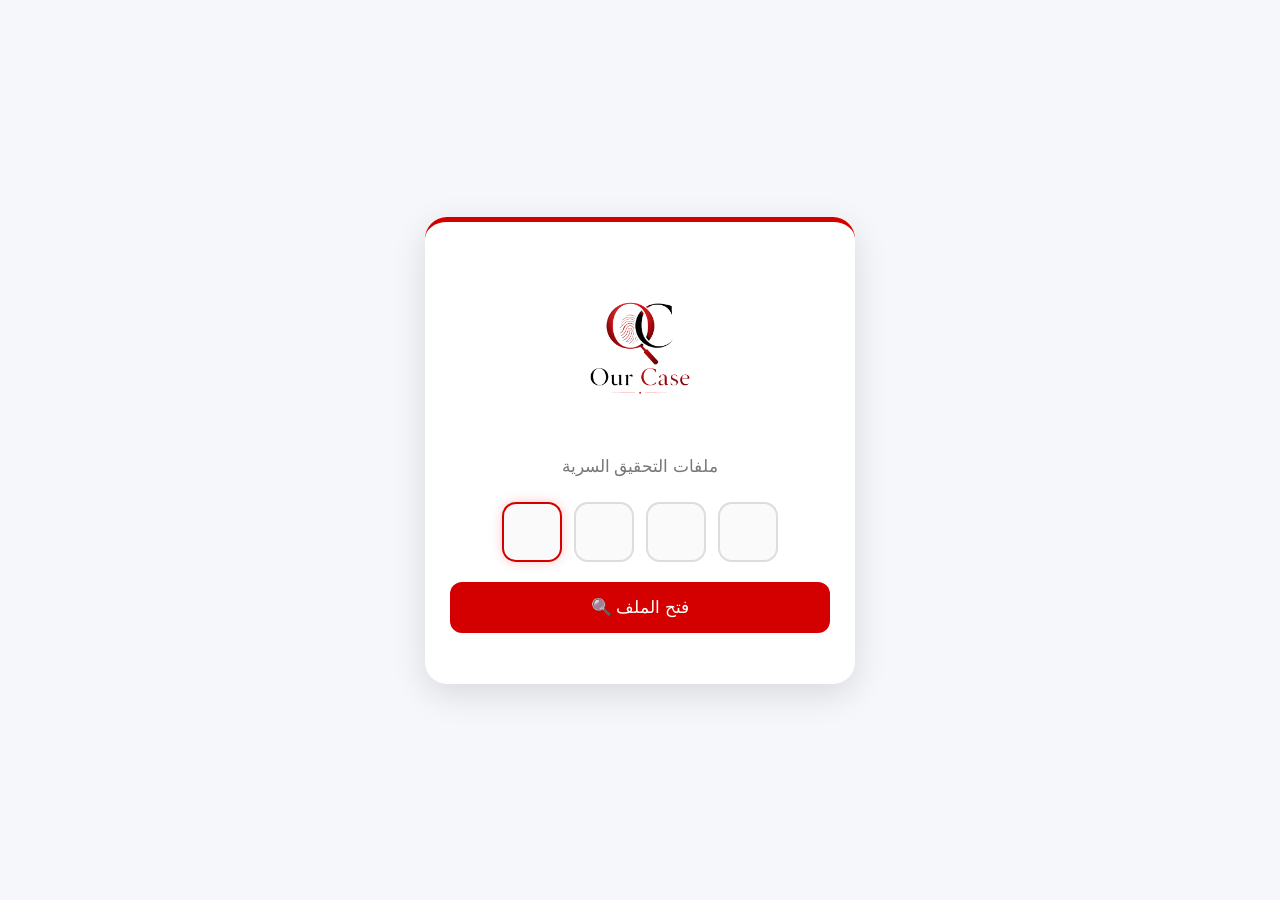
<file: index.html>
<!DOCTYPE html>

<html lang="ar" dir="rtl">

<head>

<meta charset="UTF-8">

<meta name="viewport" content="width=device-width, initial-scale=1.0">

<title>OurCase</title>


<style>


*{
box-sizing:border-box;
font-family:Tahoma,Arial,sans-serif;
}



body{

margin:0;

min-height:100vh;

display:flex;

justify-content:center;

align-items:center;

background:#f5f7fb;

padding:20px;

}



.container{


width:100%;

max-width:430px;


background:white;


padding:35px 25px;


border-radius:22px;


border-top:5px solid #d40000;


box-shadow:

0 10px 35px rgba(0,0,0,.12);


text-align:center;


}




.logo-img{


width:180px;


max-width:85%;


margin-bottom:15px;


}





.subtitle{


color:#777;


font-size:17px;


margin-bottom:25px;


}







.pin-boxes{


display:flex;


justify-content:center;


gap:12px;


direction:ltr;


}







.pin-box{


width:60px;


height:60px;


border-radius:14px;


border:2px solid #ddd;


font-size:30px;


text-align:center;


outline:none;


background:#fafafa;


}





.pin-box:focus{


border-color:#d40000;


box-shadow:0 0 12px #ffcaca;


}






button{


width:100%;


margin-top:20px;


padding:15px;


background:#d40000;


color:white;


border:none;


border-radius:12px;


font-size:17px;


cursor:pointer;


}




button:hover{


background:#a80000;


}





#error{


color:#d40000;


margin-top:15px;


}






.case-image{


width:100%;


margin-top:15px;


border-radius:15px;


border:1px solid #eee;


box-shadow:

0 5px 20px rgba(0,0,0,.1);


}






@media(max-width:500px){


.pin-box{


width:55px;


height:55px;


}



.container{


padding:25px 18px;


}



}




</style>


</head>




<body>





<div class="container">






<img src="logo white1 (2).png" class="logo-img">






<div class="subtitle">

ملفات التحقيق السرية

</div>







<div id="login">





<div class="pin-boxes">



<input class="pin-box" maxlength="1" inputmode="numeric">

<input class="pin-box" maxlength="1" inputmode="numeric">

<input class="pin-box" maxlength="1" inputmode="numeric">

<input class="pin-box" maxlength="1" inputmode="numeric">



</div>






<button onclick="check()">

فتح الملف 🔍

</button>





<p id="error"></p>






</div>









<div id="content" style="display:none">






<img src="whatsapp_chat.png" class="case-image">



<img src="case 002.png" class="case-image">






</div>








</div>









<script>




let boxes = document.querySelectorAll(".pin-box");






boxes.forEach((box,index)=>{





box.addEventListener("input",()=>{





if(box.value && index < boxes.length-1){


boxes[index+1].focus();


}





if(index===3){


check();


}





});









box.addEventListener("keydown",(e)=>{





if(e.key==="Backspace" && !box.value && index>0){


boxes[index-1].focus();


}





});






});









function check(){





let pin="";






boxes.forEach(box=>{


pin += box.value;


});







if(pin==="8519"){





document.getElementById("login").style.display="none";



document.querySelector(".subtitle").style.display="none";



document.getElementById("content").style.display="block";






}

else if(pin.length===4){





document.getElementById("error").innerHTML=

"PIN خاطئ ❌";





boxes.forEach(box=>box.value="");



boxes[0].focus();





}






}







boxes[0].focus();






</script>







</body>


</html>
</file>
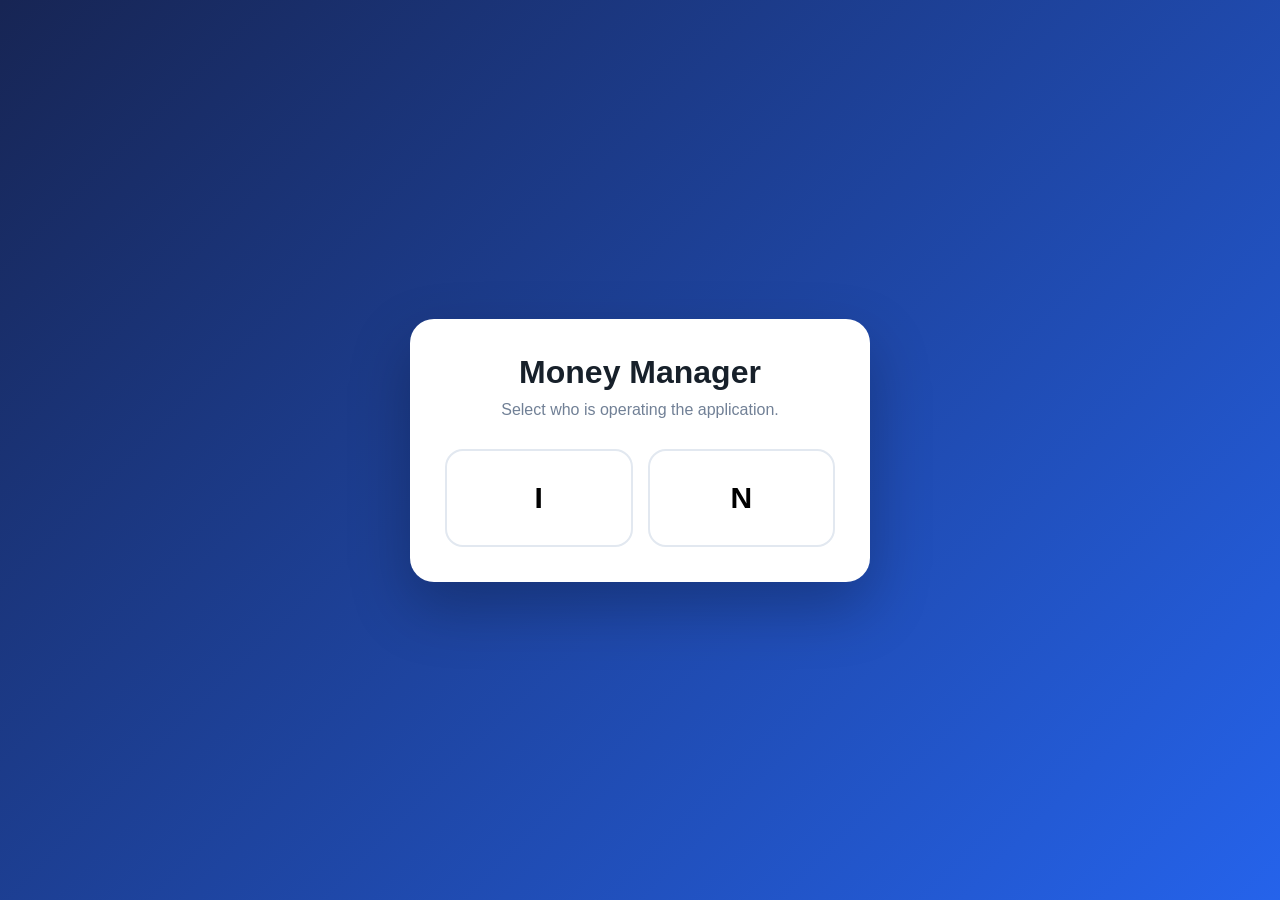
<file: test.html>
<!DOCTYPE html>
<html lang="en">
<head>
<meta charset="UTF-8">
<meta name="viewport" content="width=device-width, initial-scale=1.0">

<title>Money & Stock Manager</title>

<style>
*{
    box-sizing:border-box;
    margin:0;
    padding:0;
}

:root{
    --bg:#f4f6f8;
    --card:#ffffff;
    --text:#17202a;
    --muted:#718096;
    --primary:#2563eb;
    --primary-dark:#1d4ed8;
    --success:#16a34a;
    --danger:#dc2626;
    --warning:#d97706;
    --border:#e2e8f0;
    --shadow:0 8px 25px rgba(15,23,42,.08);
    --radius:16px;
}

body{
    font-family:Arial,Helvetica,sans-serif;
    background:var(--bg);
    color:var(--text);
    min-height:100vh;
}

button,
input,
select,
textarea{
    font:inherit;
}

button{
    cursor:pointer;
}

.hidden{
    display:none!important;
}

/* LOGIN */

#loginScreen{
    min-height:100vh;
    display:flex;
    align-items:center;
    justify-content:center;
    padding:20px;
    background:linear-gradient(135deg,#172554,#2563eb);
}

.login-box{
    width:100%;
    max-width:460px;
    background:white;
    padding:35px;
    border-radius:24px;
    box-shadow:0 25px 60px rgba(0,0,0,.25);
    text-align:center;
}

.login-box h1{
    margin-bottom:10px;
}

.login-box p{
    color:var(--muted);
    margin-bottom:30px;
}

.user-buttons{
    display:grid;
    grid-template-columns:1fr 1fr;
    gap:15px;
}

.user-btn{
    border:2px solid var(--border);
    background:white;
    border-radius:18px;
    padding:30px 10px;
    font-size:30px;
    font-weight:bold;
    transition:.2s;
}

.user-btn:hover{
    border-color:var(--primary);
    background:#eff6ff;
    transform:translateY(-2px);
}

/* APP */

#app{
    min-height:100vh;
}

.topbar{
    background:white;
    border-bottom:1px solid var(--border);
    padding:15px 20px;
    display:flex;
    justify-content:space-between;
    align-items:center;
    gap:15px;
    position:sticky;
    top:0;
    z-index:50;
}

.brand{
    font-size:20px;
    font-weight:bold;
}

.operator{
    background:#eff6ff;
    color:var(--primary);
    padding:8px 12px;
    border-radius:10px;
    font-weight:bold;
}

.logout-btn{
    border:0;
    background:#fee2e2;
    color:#991b1b;
    padding:9px 13px;
    border-radius:9px;
}

.layout{
    display:flex;
    min-height:calc(100vh - 70px);
}

.sidebar{
    width:230px;
    background:#111827;
    padding:20px 12px;
    flex-shrink:0;
}

.nav-btn{
    width:100%;
    border:0;
    background:transparent;
    color:#cbd5e1;
    text-align:left;
    padding:14px;
    border-radius:10px;
    margin-bottom:6px;
    font-weight:bold;
}

.nav-btn:hover,
.nav-btn.active{
    background:#1d4ed8;
    color:white;
}

.main{
    flex:1;
    padding:25px;
    max-width:1500px;
    margin:auto;
    width:100%;
}

.page{
    display:none;
}

.page.active{
    display:block;
}

.page-header{
    display:flex;
    justify-content:space-between;
    align-items:center;
    gap:15px;
    margin-bottom:22px;
}

.page-header h2{
    font-size:28px;
}

/* CARDS */

.grid{
    display:grid;
    gap:18px;
}

.grid-2{
    grid-template-columns:repeat(2,minmax(0,1fr));
}

.grid-3{
    grid-template-columns:repeat(3,minmax(0,1fr));
}

.grid-4{
    grid-template-columns:repeat(4,minmax(0,1fr));
}

.card{
    background:var(--card);
    border:1px solid var(--border);
    border-radius:var(--radius);
    padding:20px;
    box-shadow:var(--shadow);
}

.card h3{
    margin-bottom:15px;
}

.stat-card{
    padding:22px;
}

.stat-title{
    color:var(--muted);
    font-size:14px;
    margin-bottom:8px;
}

.stat-value{
    font-size:28px;
    font-weight:bold;
}

.money-positive{
    color:var(--success);
}

.money-negative{
    color:var(--danger);
}

.money-warning{
    color:var(--warning);
}

/* FORMS */

.form-group{
    margin-bottom:15px;
}

.form-group label{
    display:block;
    font-size:14px;
    font-weight:bold;
    margin-bottom:7px;
}

input,
select,
textarea{
    width:100%;
    padding:11px 12px;
    border:1px solid var(--border);
    border-radius:9px;
    background:white;
    color:var(--text);
    outline:none;
}

input:focus,
select:focus,
textarea:focus{
    border-color:var(--primary);
    box-shadow:0 0 0 3px rgba(37,99,235,.1);
}

.btn{
    border:0;
    padding:11px 16px;
    border-radius:9px;
    font-weight:bold;
    background:#e5e7eb;
    color:#111827;
}

.btn-primary{
    background:var(--primary);
    color:white;
}

.btn-primary:hover{
    background:var(--primary-dark);
}

.btn-success{
    background:#dcfce7;
    color:#166534;
}

.btn-danger{
    background:#fee2e2;
    color:#991b1b;
}

.btn-warning{
    background:#fef3c7;
    color:#92400e;
}

.btn-small{
    padding:7px 10px;
    font-size:12px;
}

.button-row{
    display:flex;
    gap:10px;
    flex-wrap:wrap;
}

/* TABLE */

.table-wrap{
    width:100%;
    overflow-x:auto;
}

table{
    width:100%;
    border-collapse:collapse;
}

th,
td{
    padding:12px;
    text-align:left;
    border-bottom:1px solid var(--border);
    white-space:nowrap;
}

th{
    color:var(--muted);
    font-size:13px;
    background:#f8fafc;
}

.empty{
    text-align:center;
    padding:35px;
    color:var(--muted);
}

/* BADGES */

.badge{
    display:inline-block;
    padding:5px 9px;
    border-radius:999px;
    font-size:12px;
    font-weight:bold;
}

.badge-pending{
    background:#fef3c7;
    color:#92400e;
}

.badge-delivered{
    background:#dcfce7;
    color:#166534;
}

.badge-cancelled{
    background:#fee2e2;
    color:#991b1b;
}

.badge-returned{
    background:#dbeafe;
    color:#1e40af;
}

.badge-lost{
    background:#f3e8ff;
    color:#6b21a8;
}

/* CHECKOUT */

.checkout-total{
    background:#eff6ff;
    border-radius:12px;
    padding:18px;
    margin-top:15px;
}

.checkout-total-row{
    display:flex;
    justify-content:space-between;
    padding:6px 0;
}

.checkout-total-row.final{
    font-size:20px;
    font-weight:bold;
    border-top:1px solid #bfdbfe;
    margin-top:8px;
    padding-top:12px;
}

/* PRODUCT ROW */

.product-row{
    display:grid;
    grid-template-columns:2fr 1fr 1fr auto;
    gap:10px;
    align-items:end;
    padding:15px;
    border:1px solid var(--border);
    border-radius:12px;
    margin-bottom:10px;
}

.product-row-remove{
    align-self:center;
}

/* STORE TABS */

.store-tabs{
    display:flex;
    gap:8px;
    overflow-x:auto;
    margin-bottom:18px;
}

.store-tab{
    border:1px solid var(--border);
    background:white;
    padding:10px 15px;
    border-radius:9px;
    white-space:nowrap;
}

.store-tab.active{
    background:var(--primary);
    color:white;
    border-color:var(--primary);
}

/* MODAL */

.modal{
    position:fixed;
    inset:0;
    background:rgba(15,23,42,.6);
    display:none;
    align-items:center;
    justify-content:center;
    padding:20px;
    z-index:100;
}

.modal.show{
    display:flex;
}

.modal-content{
    background:white;
    width:100%;
    max-width:600px;
    max-height:90vh;
    overflow:auto;
    border-radius:18px;
    padding:22px;
}

.modal-header{
    display:flex;
    justify-content:space-between;
    align-items:center;
    margin-bottom:18px;
}

.close-btn{
    border:0;
    background:#f1f5f9;
    width:35px;
    height:35px;
    border-radius:50%;
}

/* SCANNER */

.scanner-container{
    background:#000;
    border-radius:15px;
    overflow:hidden;
    position:relative;
    min-height:280px;
}

#scannerVideo{
    width:100%;
    display:block;
    max-height:420px;
    object-fit:cover;
}

.scanner-overlay{
    position:absolute;
    inset:20%;
    border:3px solid #22c55e;
    border-radius:12px;
    pointer-events:none;
}

.scanner-controls{
    display:flex;
    gap:8px;
    margin-top:12px;
    flex-wrap:wrap;
}

.scanner-status{
    padding:10px;
    background:#f8fafc;
    border-radius:9px;
    margin-top:10px;
    font-size:13px;
}

/* DEBT */

.person-card{
    display:flex;
    justify-content:space-between;
    align-items:center;
    gap:10px;
    border:1px solid var(--border);
    border-radius:12px;
    padding:15px;
    margin-bottom:10px;
}

.person-name{
    font-weight:bold;
}

.person-sub{
    color:var(--muted);
    font-size:13px;
    margin-top:4px;
}

/* TOAST */

#toastContainer{
    position:fixed;
    right:20px;
    bottom:20px;
    z-index:200;
    display:flex;
    flex-direction:column;
    gap:10px;
}

.toast{
    background:#111827;
    color:white;
    padding:13px 16px;
    border-radius:10px;
    box-shadow:var(--shadow);
    animation:toastIn .2s ease;
}

.toast.success{
    background:#166534;
}

.toast.error{
    background:#991b1b;
}

@keyframes toastIn{
    from{
        transform:translateY(20px);
        opacity:0;
    }
    to{
        transform:translateY(0);
        opacity:1;
    }
}

/* MOBILE */

@media(max-width:900px){
    .sidebar{
        width:75px;
        padding:12px 8px;
    }

    .nav-btn{
        text-align:center;
        font-size:0;
    }

    .nav-btn::first-letter{
        font-size:20px;
    }

    .grid-4{
        grid-template-columns:repeat(2,minmax(0,1fr));
    }

    .grid-3{
        grid-template-columns:1fr 1fr;
    }
}

@media(max-width:650px){
    .topbar{
        padding:12px;
    }

    .brand{
        font-size:16px;
    }

    .main{
        padding:15px;
    }

    .page-header{
        align-items:flex-start;
        flex-direction:column;
    }

    .grid-2,
    .grid-3,
    .grid-4{
        grid-template-columns:1fr;
    }

    .product-row{
        grid-template-columns:1fr;
    }

    .sidebar{
        position:fixed;
        bottom:0;
        left:0;
        right:0;
        width:100%;
        height:65px;
        display:flex;
        z-index:60;
        padding:7px;
        background:#111827;
    }

    .nav-btn{
        flex:1;
        margin:0 2px;
        padding:8px 3px;
        font-size:11px;
        text-align:center;
    }

    .nav-btn::first-letter{
        font-size:14px;
    }

    .layout{
        padding-bottom:65px;
    }
}
</style>
</head>

<body>

<!-- LOGIN -->

<div id="loginScreen">
    <div class="login-box">
        <h1>Money Manager</h1>
        <p>Select who is operating the application.</p>

        <div class="user-buttons">
            <button class="user-btn" onclick="login('I')">
                I
            </button>

            <button class="user-btn" onclick="login('N')">
                N
            </button>
        </div>
    </div>
</div>


<!-- APP -->

<div id="app" class="hidden">

    <header class="topbar">
        <div class="brand">
            💰 Money Manager
        </div>

        <div class="button-row">
            <div class="operator">
                Operator: <span id="operatorDisplay">-</span>
            </div>

            <button class="logout-btn" onclick="logout()">
                Logout
            </button>
        </div>
    </header>

    <div class="layout">

        <aside class="sidebar">

            <button class="nav-btn active" onclick="showPage('checkout',this)">
                🛒 Checkout
            </button>

            <button class="nav-btn" onclick="showPage('stock',this)">
                📦 Stock
            </button>

            <button class="nav-btn" onclick="showPage('money',this)">
                💰 Money
            </button>

        </aside>


        <main class="main">

            <!-- CHECKOUT -->

            <section id="checkoutPage" class="page active">

                <div class="page-header">
                    <div>
                        <h2>Checkout</h2>
                        <p style="color:var(--muted);margin-top:5px;">
                            Create a delivery order from your stock.
                        </p>
                    </div>

                    <button class="btn btn-primary" onclick="openScanner('newOrder')">
                        📷 Scan Tracking QR
                    </button>
                </div>


                <div class="grid grid-2">

                    <div class="card">

                        <h3>Order Information</h3>

                        <div class="form-group">
                            <label>Store</label>
                            <select id="checkoutStore"
                                    onchange="refreshCheckoutProducts()">
                            </select>
                        </div>

                        <div class="form-group">
                            <label>Customer name</label>
                            <input id="customerName"
                                   placeholder="Customer name">
                        </div>

                        <div class="form-group">
                            <label>Wilaya</label>

                            <select id="checkoutWilaya"
                                    onchange="calculateCheckout()">
                            </select>
                        </div>

                        <div class="form-group">
                            <label>Delivery method</label>

                            <select id="deliveryType"
                                    onchange="calculateCheckout()">

                                <option value="home">
                                    🏠 Home
                                </option>

                                <option value="desk">
                                    🏢 Desk / Office
                                </option>

                            </select>
                        </div>

                        <div class="form-group">
                            <label>Tracking number</label>

                            <input id="trackingNumber"
                                   placeholder="Scan or type tracking number">
                        </div>

                    </div>


                    <div class="card">

                        <h3>Products</h3>

                        <div id="checkoutProducts"></div>

                        <button class="btn"
                                onclick="addCheckoutProduct()">
                            + Add Product
                        </button>


                        <div class="checkout-total">

                            <div class="checkout-total-row">
                                <span>Products</span>
                                <strong id="checkoutProductsTotal">
                                    0 DA
                                </strong>
                            </div>

                            <div class="checkout-total-row">
                                <span>Delivery</span>
                                <strong id="checkoutDelivery">
                                    0 DA
                                </strong>
                            </div>

                            <div class="checkout-total-row">
                                <span>Cost of goods</span>
                                <strong id="checkoutCost">
                                    0 DA
                                </strong>
                            </div>

                            <div class="checkout-total-row final">
                                <span>Expected profit</span>
                                <strong id="checkoutProfit">
                                    0 DA
                                </strong>
                            </div>

                        </div>

                        <br>

                        <button class="btn btn-primary"
                                style="width:100%;"
                                onclick="createOrder()">
                            ✓ Create Checkout
                        </button>

                    </div>

                </div>


                <br>

                <div class="card">

                    <h3>Orders</h3>

                    <div class="table-wrap">

                        <table>

                            <thead>
                                <tr>
                                    <th>Date</th>
                                    <th>Customer</th>
                                    <th>Store</th>
                                    <th>Tracking</th>
                                    <th>Total</th>
                                    <th>Profit</th>
                                    <th>Status</th>
                                    <th>Operator</th>
                                    <th>Actions</th>
                                </tr>
                            </thead>

                            <tbody id="ordersTable"></tbody>

                        </table>

                    </div>

                </div>

            </section>


            <!-- STOCK -->

            <section id="stockPage" class="page">

                <div class="page-header">

                    <div>
                        <h2>Stock</h2>
                        <p style="color:var(--muted);margin-top:5px;">
                            Manage stores and products.
                        </p>
                    </div>

                    <button class="btn btn-primary"
                            onclick="openStoreModal()">
                        + New Store
                    </button>

                </div>


                <div id="storeTabs" class="store-tabs"></div>


                <div class="grid grid-4">

                    <div class="card stat-card">
                        <div class="stat-title">
                            Products
                        </div>

                        <div class="stat-value"
                             id="stockProductCount">
                            0
                        </div>
                    </div>

                    <div class="card stat-card">
                        <div class="stat-title">
                            Units
                        </div>

                        <div class="stat-value"
                             id="stockUnits">
                            0
                        </div>
                    </div>

                    <div class="card stat-card">
                        <div class="stat-title">
                            Stock Value
                        </div>

                        <div class="stat-value"
                             id="stockValue">
                            0 DA
                        </div>
                    </div>

                    <div class="card stat-card">
                        <div class="stat-title">
                            Store Capital
                        </div>

                        <div class="stat-value"
                             id="storeCapital">
                            0 DA
                        </div>
                    </div>

                </div>


                <br>

                <div class="card">

                    <div class="page-header">
                        <h3>Products</h3>

                        <button class="btn btn-primary"
                                onclick="openProductModal()">
                            + Add Product
                        </button>
                    </div>

                    <div class="table-wrap">

                        <table>

                            <thead>
                                <tr>
                                    <th>Product</th>
                                    <th>Quantity</th>
                                    <th>Purchase Price</th>
                                    <th>Selling Price</th>
                                    <th>Stock Value</th>
                                    <th>Actions</th>
                                </tr>
                            </thead>

                            <tbody id="stockTable"></tbody>

                        </table>

                    </div>

                </div>


                <br>

                <div class="card">

                    <h3>Trash / Losses</h3>

                    <div class="table-wrap">

                        <table>

                            <thead>
                                <tr>
                                    <th>Date</th>
                                    <th>Store</th>
                                    <th>Product</th>
                                    <th>Quantity</th>
                                    <th>Loss</th>
                                    <th>Operator</th>
                                </tr>
                            </thead>

                            <tbody id="trashTable"></tbody>

                        </table>

                    </div>

                </div>

            </section>


            <!-- MONEY -->

            <section id="moneyPage" class="page">

                <div class="page-header">

                    <div>
                        <h2>Money</h2>
                        <p style="color:var(--muted);margin-top:5px;">
                            Cash, debts and transaction history.
                        </p>
                    </div>

                    <div class="button-row">

                        <button class="btn btn-success"
                                onclick="openMoneyModal('add')">
                            + Add Money
                        </button>

                        <button class="btn btn-danger"
                                onclick="openMoneyModal('remove')">
                            − Remove Money
                        </button>

                    </div>

                </div>


                <div class="grid grid-4">

                    <div class="card stat-card">
                        <div class="stat-title">
                            Total Money
                        </div>

                        <div class="stat-value"
                             id="totalMoney">
                            0 DA
                        </div>
                    </div>

                    <div class="card stat-card">
                        <div class="stat-title">
                            Available Cash
                        </div>

                        <div class="stat-value money-positive"
                             id="availableCash">
                            0 DA
                        </div>
                    </div>

                    <div class="card stat-card">
                        <div class="stat-title">
                            Pending Orders
                        </div>

                        <div class="stat-value money-warning"
                             id="pendingMoney">
                            0 DA
                        </div>
                    </div>

                    <div class="card stat-card">
                        <div class="stat-title">
                            Net Debt
                        </div>

                        <div class="stat-value"
                             id="netDebt">
                            0 DA
                        </div>
                    </div>

                </div>


                <br>


                <div class="grid grid-2">

                    <div class="card">

                        <div class="page-header">
                            <h3>People / Debts</h3>

                            <button class="btn btn-primary"
                                    onclick="openPersonModal()">
                                + Person
                            </button>
                        </div>

                        <div id="peopleList"></div>

                    </div>


                    <div class="card">

                        <h3>Quick Money Transaction</h3>

                        <div class="form-group">

                            <label>Type</label>

                            <select id="quickMoneyType">

                                <option value="work_add">
                                    Add Work Money
                                </option>

                                <option value="work_remove">
                                    Remove Work Money
                                </option>

                                <option value="private_add">
                                    Add Private Money
                                </option>

                                <option value="private_remove">
                                    Remove Private Money
                                </option>

                            </select>

                        </div>

                        <div class="form-group">

                            <label>Amount</label>

                            <input type="number"
                                   id="quickMoneyAmount"
                                   min="0"
                                   placeholder="Amount">

                        </div>

                        <div class="form-group">

                            <label>Reason</label>

                            <input id="quickMoneyReason"
                                   placeholder="Reason">

                        </div>

                        <button class="btn btn-primary"
                                onclick="quickMoneyTransaction()">
                            Save Transaction
                        </button>

                    </div>

                </div>


                <br>


                <div class="card">

                    <h3>Transaction History</h3>

                    <br>

                    <div class="table-wrap">

                        <table>

                            <thead>

                                <tr>
                                    <th>Date</th>
                                    <th>Reason</th>
                                    <th>Category</th>
                                    <th>Person</th>
                                    <th>Operator</th>
                                    <th>Amount</th>
                                </tr>

                            </thead>

                            <tbody id="transactionsTable"></tbody>

                        </table>

                    </div>

                </div>

            </section>

        </main>

    </div>

</div>


<!-- STORE MODAL -->

<div class="modal" id="storeModal">

    <div class="modal-content">

        <div class="modal-header">
            <h3>Create Store</h3>

            <button class="close-btn"
                    onclick="closeModal('storeModal')">
                ×
            </button>
        </div>

        <div class="form-group">

            <label>Store name</label>

            <input id="newStoreName"
                   placeholder="Example: Main Store">

        </div>

        <div class="form-group">

            <label>Initial capital</label>

            <input type="number"
                   id="newStoreCapital"
                   value="0"
                   min="0">

        </div>

        <button class="btn btn-primary"
                onclick="createStore()">
            Create Store
        </button>

    </div>

</div>


<!-- PRODUCT MODAL -->

<div class="modal" id="productModal">

    <div class="modal-content">

        <div class="modal-header">

            <h3 id="productModalTitle">
                Add Product
            </h3>

            <button class="close-btn"
                    onclick="closeModal('productModal')">
                ×
            </button>

        </div>

        <input type="hidden" id="editProductId">

        <div class="form-group">

            <label>Product name</label>

            <input id="productName"
                   placeholder="Product name">

        </div>

        <div class="form-group">

            <label>Quantity</label>

            <input type="number"
                   id="productQuantity"
                   min="0"
                   value="0">

        </div>

        <div class="form-group">

            <label>Purchase price / unit</label>

            <input type="number"
                   id="productPurchasePrice"
                   min="0"
                   value="0">

        </div>

        <div class="form-group">

            <label>Selling price / unit</label>

            <input type="number"
                   id="productSellingPrice"
                   min="0"
                   value="0">

        </div>

        <button class="btn btn-primary"
                onclick="saveProduct()">
            Save Product
        </button>

    </div>

</div>


<!-- STOCK ADD MODAL -->

<div class="modal" id="stockAddModal">

    <div class="modal-content">

        <div class="modal-header">

            <h3>Add Stock</h3>

            <button class="close-btn"
                    onclick="closeModal('stockAddModal')">
                ×
            </button>

        </div>

        <input type="hidden" id="stockAddProductId">

        <div class="form-group">

            <label>Quantity purchased</label>

            <input type="number"
                   id="stockAddQuantity"
                   min="1"
                   value="1">

        </div>

        <div class="form-group">

            <label>Purchase price / unit</label>

            <input type="number"
                   id="stockAddPrice"
                   min="0">

        </div>

        <button class="btn btn-primary"
                onclick="addStock()">
            Add Stock
        </button>

    </div>

</div>


<!-- MONEY MODAL -->

<div class="modal" id="moneyModal">

    <div class="modal-content">

        <div class="modal-header">

            <h3 id="moneyModalTitle">
                Money
            </h3>

            <button class="close-btn"
                    onclick="closeModal('moneyModal')">
                ×
            </button>

        </div>

        <input type="hidden" id="moneyDirection">

        <div class="form-group">

            <label>Amount</label>

            <input type="number"
                   id="moneyAmount"
                   min="0">

        </div>

        <div class="form-group">

            <label>Category</label>

            <select id="moneyCategory">

                <option value="work">
                    Work
                </option>

                <option value="private">
                    Private
                </option>

                <option value="other">
                    Other
                </option>

            </select>

        </div>

        <div class="form-group">

            <label>Reason</label>

            <input id="moneyReason"
                   placeholder="Reason">

        </div>

        <button class="btn btn-primary"
                onclick="saveMoneyModal()">
            Save
        </button>

    </div>

</div>


<!-- PERSON MODAL -->

<div class="modal" id="personModal">

    <div class="modal-content">

        <div class="modal-header">

            <h3>Add Person</h3>

            <button class="close-btn"
                    onclick="closeModal('personModal')">
                ×
            </button>

        </div>

        <div class="form-group">

            <label>Name</label>

            <input id="personName"
                   placeholder="Person name">

        </div>

        <div class="form-group">

            <label>Relationship</label>

            <select id="personType">

                <option value="owes_me">
                    They owe me
                </option>

                <option value="i_owe">
                    I owe them
                </option>

            </select>

        </div>

        <div class="form-group">

            <label>Initial amount</label>

            <input type="number"
                   id="personAmount"
                   value="0"
                   min="0">

        </div>

        <button class="btn btn-primary"
                onclick="createPerson()">
            Create Person
        </button>

    </div>

</div>


<!-- DEBT MODAL -->

<div class="modal" id="debtModal">

    <div class="modal-content">

        <div class="modal-header">

            <h3 id="debtModalTitle">
                Debt
            </h3>

            <button class="close-btn"
                    onclick="closeModal('debtModal')">
                ×
            </button>

        </div>

        <input type="hidden" id="debtPersonId">

        <div class="form-group">

            <label>Action</label>

            <select id="debtAction">

                <option value="add">
                    Add to debt
                </option>

                <option value="remove">
                    Remove from debt
                </option>

            </select>

        </div>

        <div class="form-group">

            <label>Amount</label>

            <input type="number"
                   id="debtAmount"
                   min="0">

        </div>

        <div class="form-group">

            <label>Reason</label>

            <input id="debtReason"
                   placeholder="Reason">

        </div>

        <button class="btn btn-primary"
                onclick="saveDebt()">
            Save
        </button>

    </div>

</div>


<!-- SCANNER MODAL -->

<div class="modal" id="scannerModal">

    <div class="modal-content">

        <div class="modal-header">

            <h3>QR / Barcode Scanner</h3>

            <button class="close-btn"
                    onclick="closeScanner()">
                ×
            </button>

        </div>

        <div class="scanner-container">

            <video id="scannerVideo"
                   autoplay
                   playsinline></video>

            <div class="scanner-overlay"></div>

        </div>

        <div class="scanner-controls">

            <button class="btn"
                    onclick="switchCamera()">
                🔄 Switch Camera
            </button>

            <button class="btn"
                    onclick="toggleTorch()">
                🔦 Torch
            </button>

            <button class="btn btn-danger"
                    onclick="closeScanner()">
                Stop
            </button>

        </div>

        <div class="scanner-status"
             id="scannerStatus">
            Starting camera...
        </div>

        <br>

        <div class="form-group">

            <label>
                Or enter tracking number manually
            </label>

            <input id="manualTracking"
                   placeholder="Tracking number">

        </div>

        <button class="btn btn-primary"
                onclick="useManualTracking()">
            Use Number
        </button>

    </div>

</div>


<div id="toastContainer"></div>


<script>

/* =========================================================
   CONFIGURATION
========================================================= */

const CONFIG = {

    /*
        Paste your Google Apps Script Web App URL here.

        Example:

        https://script.google.com/macros/s/XXXXXXXX/exec

        The application still works without it using localStorage.
    */

    GOOGLE_SCRIPT_URL:"https://script.google.com/macros/s/AKfycbwEpTXLZfuolzpt8oDMI5tpi5teX6IzZA6n94sMC0K1mOgdeSCFSL02qOTJSCrF6w2T_A/exec",

    /*
        EcoTrack URL template.

        This is NOT directly fetched by default because
        browser CORS restrictions may prevent it.
    */

    ECOTRACK_URL:
        "https://suivi.ecotrack.dz/fr/suivi/"

};


/* =========================================================
   DATABASE
========================================================= */

const STORAGE_KEY = "money_manager_database_v1";

let db = loadDatabase();

let currentOperator = null;

let selectedStoreId = null;

let scannerStream = null;

let scannerFacingMode = "environment";

let scannerTorch = false;

let scannerPurpose = null;

let lastScan = "";

let lastScanTime = 0;


/* =========================================================
   DEFAULT DATABASE
========================================================= */

function defaultDatabase(){

    return {

        stores:[
            {
                id:id(),
                name:"Main Store",
                capital:0
            }
        ],

        products:[],

        orders:[],

        transactions:[],

        people:[],

        trash:[]

    };

}


/* =========================================================
   STORAGE
========================================================= */

function loadDatabase(){

    try{

        const saved =
            localStorage.getItem(STORAGE_KEY);

        if(saved){

            const parsed =
                JSON.parse(saved);

            if(parsed &&
               parsed.stores &&
               parsed.products &&
               parsed.orders &&
               parsed.transactions &&
               parsed.people &&
               parsed.trash){

                return parsed;
            }

        }

    }catch(error){

        console.error(error);

    }

    return defaultDatabase();
}


function saveDatabase(){

    localStorage.setItem(
        STORAGE_KEY,
        JSON.stringify(db)
    );

    /*
        Optional Google Sheets synchronization.
    */

    syncToGoogleSheets();

    renderEverything();
}


/* =========================================================
   GOOGLE SHEETS
========================================================= */

async function syncToGoogleSheets(){

    if(!CONFIG.GOOGLE_SCRIPT_URL){

        return;
    }

    try{

        await fetch(
            CONFIG.GOOGLE_SCRIPT_URL,
            {
                method:"POST",

                mode:"no-cors",

                headers:{
                    "Content-Type":"text/plain"
                },

                body:JSON.stringify({

                    action:"saveDatabase",

                    database:db

                })

            }
        );

    }catch(error){

        console.warn(
            "Google Sheets synchronization failed.",
            error
        );

    }

}


/* =========================================================
   ID / FORMAT
========================================================= */

function id(){

    return Date.now().toString(36) +
           Math.random().toString(36)
           .substring(2,8);

}


function money(value){

    return Number(value || 0)
        .toLocaleString("en-US") + " DA";

}


function now(){

    return new Date()
        .toLocaleString("en-GB");

}


/* =========================================================
   LOGIN
========================================================= */

function login(operator){

    currentOperator = operator;

    sessionStorage.setItem(
        "money_manager_operator",
        operator
    );

    document
        .getElementById("operatorDisplay")
        .textContent = operator;

    document
        .getElementById("loginScreen")
        .classList.add("hidden");

    document
        .getElementById("app")
        .classList.remove("hidden");

    renderEverything();

    showToast(
        "Logged in as " + operator,
        "success"
    );

}


function logout(){

    currentOperator = null;

    sessionStorage.removeItem(
        "money_manager_operator"
    );

    document
        .getElementById("app")
        .classList.add("hidden");

    document
        .getElementById("loginScreen")
        .classList.remove("hidden");

}


/* Restore session */

(function(){

    const operator =
        sessionStorage.getItem(
            "money_manager_operator"
        );

    if(operator){

        login(operator);

    }

})();


/* =========================================================
   NAVIGATION
========================================================= */

function showPage(page,button){

    document
        .querySelectorAll(".page")
        .forEach(p=>{
            p.classList.remove("active");
        });

    document
        .getElementById(page+"Page")
        .classList.add("active");

    document
        .querySelectorAll(".nav-btn")
        .forEach(b=>{
            b.classList.remove("active");
        });

    if(button){

        button.classList.add("active");

    }

    renderEverything();

}


/* =========================================================
   STORE
========================================================= */

function renderStores(){

    const tabs =
        document.getElementById("storeTabs");

    const checkoutStore =
        document.getElementById("checkoutStore");

    tabs.innerHTML = "";

    checkoutStore.innerHTML = "";

    if(!db.stores.length){

        tabs.innerHTML =
            `<div class="empty">
                No stores yet.
             </div>`;

        return;

    }

    if(!selectedStoreId ||
       !db.stores.some(
           s=>s.id===selectedStoreId
       )){

        selectedStoreId =
            db.stores[0].id;

    }

    db.stores.forEach(store=>{

        const tab =
            document.createElement("button");

        tab.className =
            "store-tab " +
            (store.id===selectedStoreId
                ?"active":"");

        tab.textContent =
            store.name;

        tab.onclick=()=>{

            selectedStoreId =
                store.id;

            renderEverything();

        };

        tabs.appendChild(tab);


        const option =
            document.createElement("option");

        option.value=store.id;

        option.textContent=store.name;

        checkoutStore.appendChild(option);

    });

    checkoutStore.value =
        selectedStoreId;

}


function openStoreModal(){

    document
        .getElementById("newStoreName")
        .value="";

    document
        .getElementById("newStoreCapital")
        .value=0;

    openModal("storeModal");

}


function createStore(){

    const name =
        document
        .getElementById("newStoreName")
        .value.trim();

    const capital =
        Number(
            document
            .getElementById("newStoreCapital")
            .value
        ) || 0;

    if(!name){

        showToast(
            "Enter a store name.",
            "error"
        );

        return;
    }

    const store={
        id:id(),
        name,
        capital
    };

    db.stores.push(store);

    selectedStoreId=store.id;

    if(capital>0){

        addTransaction({

            reason:"Initial store capital",

            category:"work",

            amount:capital,

            person:"",

            direction:"add"

        });

    }

    closeModal("storeModal");

    saveDatabase();

    showToast(
        "Store created.",
        "success"
    );

}


/* =========================================================
   PRODUCTS
========================================================= */

function openProductModal(productId=null){

    document
        .getElementById("editProductId")
        .value =
        productId || "";

    if(productId){

        const product =
            db.products.find(
                p=>p.id===productId
            );

        if(!product)return;

        document
            .getElementById("productModalTitle")
            .textContent="Edit Product";

        document
            .getElementById("productName")
            .value=product.name;

        document
            .getElementById("productQuantity")
            .value=product.quantity;

        document
            .getElementById("productPurchasePrice")
            .value=product.purchasePrice;

        document
            .getElementById("productSellingPrice")
            .value=product.sellingPrice;

    }else{

        document
            .getElementById("productModalTitle")
            .textContent="Add Product";

        document
            .getElementById("productName")
            .value="";

        document
            .getElementById("productQuantity")
            .value=0;

        document
            .getElementById("productPurchasePrice")
            .value=0;

        document
            .getElementById("productSellingPrice")
            .value=0;

    }

    openModal("productModal");

}


function saveProduct(){

    const editId =
        document
        .getElementById("editProductId")
        .value;

    const name =
        document
        .getElementById("productName")
        .value.trim();

    const quantity =
        Number(
            document
            .getElementById("productQuantity")
            .value
        ) || 0;

    const purchasePrice =
        Number(
            document
            .getElementById("productPurchasePrice")
            .value
        ) || 0;

    const sellingPrice =
        Number(
            document
            .getElementById("productSellingPrice")
            .value
        ) || 0;

    if(!name){

        showToast(
            "Enter product name.",
            "error"
        );

        return;
    }

    if(editId){

        const product =
            db.products.find(
                p=>p.id===editId
            );

        if(product){

            product.name=name;
            product.quantity=quantity;
            product.purchasePrice=
                purchasePrice;
            product.sellingPrice=
                sellingPrice;
            product.updatedAt=now();

        }

    }else{

        db.products.push({

            id:id(),

            storeId:selectedStoreId,

            name,

            quantity,

            purchasePrice,

            sellingPrice,

            createdAt:now(),

            updatedAt:now()

        });

    }

    closeModal("productModal");

    saveDatabase();

    showToast(
        "Product saved.",
        "success"
    );

}


function openStockAdd(productId){

    const product =
        db.products.find(
            p=>p.id===productId
        );

    if(!product)return;

    document
        .getElementById("stockAddProductId")
        .value=productId;

    document
        .getElementById("stockAddQuantity")
        .value=1;

    document
        .getElementById("stockAddPrice")
        .value=product.purchasePrice;

    openModal("stockAddModal");

}


function addStock(){

    const productId =
        document
        .getElementById("stockAddProductId")
        .value;

    const quantity =
        Number(
            document
            .getElementById("stockAddQuantity")
            .value
        ) || 0;

    const price =
        Number(
            document
            .getElementById("stockAddPrice")
            .value
        ) || 0;

    if(quantity<=0){

        showToast(
            "Quantity must be greater than zero.",
            "error"
        );

        return;
    }

    const product =
        db.products.find(
            p=>p.id===productId
        );

    if(!product)return;

    product.quantity += quantity;

    product.purchasePrice=price;

    const cost =
        quantity * price;

    addTransaction({

        reason:
            "Stock purchase: " +
            product.name,

        category:"work",

        amount:cost,

        person:"",

        direction:"remove"

    });

    closeModal("stockAddModal");

    saveDatabase();

    showToast(
        "Stock added.",
        "success"
    );

}


function trashProduct(productId){

    const product =
        db.products.find(
            p=>p.id===productId
        );

    if(!product)return;

    if(product.quantity<=0){

        showToast(
            "This product has no stock.",
            "error"
        );

        return;
    }

    const quantity =
        Number(
            prompt(
                "How many units are corrupted/lost?",
                product.quantity
            )
        );

    if(!quantity ||
       quantity<=0 ||
       quantity>product.quantity){

        return;
    }

    const loss =
        quantity * product.purchasePrice;

    product.quantity -= quantity;

    db.trash.push({

        id:id(),

        date:now(),

        storeId:product.storeId,

        productId:product.id,

        productName:product.name,

        quantity,

        loss,

        operator:currentOperator

    });

    addTransaction({

        reason:
            "Lost / corrupted stock: " +
            product.name,

        category:"work",

        amount:loss,

        person:"",

        direction:"remove"

    });

    saveDatabase();

    showToast(
        "Stock moved to trash.",
        "success"
    );

}


/* =========================================================
   STOCK RENDER
========================================================= */

function renderStock(){

    if(!selectedStoreId)return;

    const products =
        db.products.filter(
            p=>p.storeId===selectedStoreId
        );

    const tbody =
        document.getElementById("stockTable");

    tbody.innerHTML="";

    let units=0;
    let value=0;

    products.forEach(product=>{

        units += product.quantity;

        value +=
            product.quantity *
            product.purchasePrice;

        const tr =
            document.createElement("tr");

        tr.innerHTML=`

            <td>
                <strong>${escapeHTML(product.name)}</strong>
            </td>

            <td>${product.quantity}</td>

            <td>${money(product.purchasePrice)}</td>

            <td>${money(product.sellingPrice)}</td>

            <td>
                ${money(
                    product.quantity *
                    product.purchasePrice
                )}
            </td>

            <td>

                <div class="button-row">

                    <button class="btn btn-small"
                            onclick="openStockAdd('${product.id}')">
                        + Stock
                    </button>

                    <button class="btn btn-small"
                            onclick="openProductModal('${product.id}')">
                        Edit
                    </button>

                    <button class="btn btn-danger btn-small"
                            onclick="trashProduct('${product.id}')">
                        Trash
                    </button>

                </div>

            </td>

        `;

        tbody.appendChild(tr);

    });

    if(!products.length){

        tbody.innerHTML=`

            <tr>
                <td colspan="6"
                    class="empty">
                    No products in this store.
                </td>
            </tr>

        `;

    }

    const store =
        db.stores.find(
            s=>s.id===selectedStoreId
        );

    document
        .getElementById("stockProductCount")
        .textContent=products.length;

    document
        .getElementById("stockUnits")
        .textContent=units;

    document
        .getElementById("stockValue")
        .textContent=money(value);

    document
        .getElementById("storeCapital")
        .textContent=
        money(store ? store.capital : 0);


    renderTrash();

}


function renderTrash(){

    const tbody =
        document.getElementById("trashTable");

    tbody.innerHTML="";

    db.trash
        .slice()
        .reverse()
        .forEach(item=>{

            const store =
                db.stores.find(
                    s=>s.id===item.storeId
                );

            const tr =
                document.createElement("tr");

            tr.innerHTML=`

                <td>${escapeHTML(item.date)}</td>

                <td>
                    ${escapeHTML(
                        store ? store.name : "-"
                    )}
                </td>

                <td>
                    ${escapeHTML(item.productName)}
                </td>

                <td>${item.quantity}</td>

                <td class="money-negative">
                    -${money(item.loss)}
                </td>

                <td>${escapeHTML(item.operator || "-")}</td>

            `;

            tbody.appendChild(tr);

        });

}


/* =========================================================
   WILAYAS
========================================================= */

const WILAYAS = [

    ["01","Adrar"],
    ["02","Chlef"],
    ["03","Laghouat"],
    ["04","Oum El Bouaghi"],
    ["05","Batna"],
    ["06","Béjaïa"],
    ["07","Biskra"],
    ["08","Béchar"],
    ["09","Blida"],
    ["10","Bouira"],
    ["11","Tamanrasset"],
    ["12","Tébessa"],
    ["13","Tlemcen"],
    ["14","Tiaret"],
    ["15","Tizi Ouzou"],
    ["16","Alger"],
    ["17","Djelfa"],
    ["18","Jijel"],
    ["19","Sétif"],
    ["20","Saïda"],
    ["21","Skikda"],
    ["22","Sidi Bel Abbès"],
    ["23","Annaba"],
    ["24","Guelma"],
    ["25","Constantine"],
    ["26","Médéa"],
    ["27","Mostaganem"],
    ["28","M'Sila"],
    ["29","Mascara"],
    ["30","Ouargla"],
    ["31","Oran"],
    ["32","El Bayadh"],
    ["33","Illizi"],
    ["34","Bordj Bou Arréridj"],
    ["35","Boumerdès"],
    ["36","El Tarf"],
    ["37","Tindouf"],
    ["38","Tissemsilt"],
    ["39","El Oued"],
    ["40","Khenchela"],
    ["41","Souk Ahras"],
    ["42","Tipaza"],
    ["43","Mila"],
    ["44","Aïn Defla"],
    ["45","Naâma"],
    ["46","Aïn Témouchent"],
    ["47","Ghardaïa"],
    ["48","Relizane"],
    ["49","Timimoun"],
    ["50","Bordj Badji Mokhtar"],
    ["51","Ouled Djellal"],
    ["52","Béni Abbès"],
    ["53","In Salah"],
    ["54","In Guezzam"],
    ["55","Touggourt"],
    ["56","Djanet"],
    ["57","El M'Ghair"],
    ["58","El Meniaa"]

];


/*
    Replace these values with your actual delivery rates.

    Home and desk can have different prices.

    Example:
    home: 800
    desk: 500
*/

const DELIVERY_RATES = {};

WILAYAS.forEach(([code,name])=>{

    DELIVERY_RATES[code]={

        home:800,

        desk:500

    };

});


function populateWilayas(){

    const select =
        document.getElementById("checkoutWilaya");

    select.innerHTML="";

    WILAYAS.forEach(([code,name])=>{

        const option =
            document.createElement("option");

        option.value=code;

        option.textContent=
            code+" - "+name;

        select.appendChild(option);

    });

}


/* =========================================================
   CHECKOUT
========================================================= */

let checkoutRows = [];


function refreshCheckoutProducts(){

    calculateCheckout();

}


function addCheckoutProduct(){

    const storeId =
        document
        .getElementById("checkoutStore")
        .value;

    const available =
        db.products.filter(
            p=>p.storeId===storeId &&
               p.quantity>0
        );

    if(!available.length){

        showToast(
            "This store has no available products.",
            "error"
        );

        return;
    }

    const rowId=id();

    checkoutRows.push({

        id:rowId,

        productId:
            available[0].id,

        quantity:1,

        sellingPrice:
            available[0].sellingPrice

    });

    renderCheckoutRows();

}


function removeCheckoutRow(rowId){

    checkoutRows =
        checkoutRows.filter(
            r=>r.id!==rowId
        );

    renderCheckoutRows();

}


function renderCheckoutRows(){

    const container =
        document.getElementById(
            "checkoutProducts"
        );

    container.innerHTML="";

    const storeId =
        document
        .getElementById("checkoutStore")
        .value;

    const products =
        db.products.filter(
            p=>p.storeId===storeId
        );

    if(!checkoutRows.length){

        container.innerHTML=`

            <div class="empty">
                Add a product to this order.
            </div>

        `;

    }

    checkoutRows.forEach(row=>{

        const product =
            db.products.find(
                p=>p.id===row.productId
            );

        if(!product)return;

        const div =
            document.createElement("div");

        div.className="product-row";

        let options="";

        products
            .filter(p=>p.quantity>0)
            .forEach(p=>{

                options += `

                    <option
                        value="${p.id}"
                        ${p.id===row.productId
                            ?"selected":""}>
                        ${escapeHTML(p.name)}
                        (${p.quantity} available)
                    </option>

                `;

            });

        div.innerHTML=`

            <div class="form-group"
                 style="margin:0">

                <label>Product</label>

                <select>
                    ${options}
                </select>

            </div>

            <div class="form-group"
                 style="margin:0">

                <label>Quantity</label>

                <input type="number"
                       min="1"
                       max="${product.quantity}"
                       value="${row.quantity}">

            </div>

            <div class="form-group"
                 style="margin:0">

                <label>Sell price</label>

                <input type="number"
                       min="0"
                       value="${row.sellingPrice}">

            </div>

            <button
                class="btn btn-danger product-row-remove">
                ×
            </button>

        `;

        const select =
            div.querySelector("select");

        const inputs =
            div.querySelectorAll("input");

        const quantityInput =
            inputs[0];

        const priceInput =
            inputs[1];

        select.onchange=()=>{

            row.productId =
                select.value;

            const newProduct =
                db.products.find(
                    p=>p.id===row.productId
                );

            if(newProduct){

                row.sellingPrice =
                    newProduct.sellingPrice;

                priceInput.value =
                    newProduct.sellingPrice;

                quantityInput.max =
                    newProduct.quantity;

            }

            calculateCheckout();

        };

        quantityInput.oninput=()=>{

            row.quantity =
                Math.max(
                    1,
                    Number(
                        quantityInput.value
                    ) || 1
                );

            calculateCheckout();

        };

        priceInput.oninput=()=>{

            row.sellingPrice =
                Math.max(
                    0,
                    Number(
                        priceInput.value
                    ) || 0
                );

            calculateCheckout();

        };

        div
            .querySelector(".product-row-remove")
            .onclick=()=>{

                removeCheckoutRow(row.id);

            };

        container.appendChild(div);

    });

    calculateCheckout();

}


function calculateCheckout(){

    let productsTotal=0;

    let costTotal=0;

    checkoutRows.forEach(row=>{

        const product =
            db.products.find(
                p=>p.id===row.productId
            );

        if(!product)return;

        productsTotal +=
            row.quantity *
            row.sellingPrice;

        costTotal +=
            row.quantity *
            product.purchasePrice;

    });

    const wilaya =
        document
        .getElementById("checkoutWilaya")
        .value;

    const type =
        document
        .getElementById("deliveryType")
        .value;

    const delivery =
        DELIVERY_RATES[wilaya]
        ? DELIVERY_RATES[wilaya][type] || 0
        : 0;

    /*
        Here delivery is treated as a cost.

        If the customer pays the delivery fee,
        it can instead be included in revenue.
    */

    const profit =
        productsTotal -
        costTotal -
        delivery;

    document
        .getElementById("checkoutProductsTotal")
        .textContent=
        money(productsTotal);

    document
        .getElementById("checkoutDelivery")
        .textContent=
        money(delivery);

    document
        .getElementById("checkoutCost")
        .textContent=
        money(costTotal);

    document
        .getElementById("checkoutProfit")
        .textContent=
        money(profit);

    return {

        productsTotal,

        costTotal,

        delivery,

        profit

    };

}


function createOrder(){

    if(!checkoutRows.length){

        showToast(
            "Add at least one product.",
            "error"
        );

        return;
    }

    const storeId =
        document
        .getElementById("checkoutStore")
        .value;

    const customer =
        document
        .getElementById("customerName")
        .value.trim();

    const wilaya =
        document
        .getElementById("checkoutWilaya")
        .value;

    const deliveryType =
        document
        .getElementById("deliveryType")
        .value;

    const tracking =
        document
        .getElementById("trackingNumber")
        .value.trim();

    if(!customer){

        showToast(
            "Enter customer name.",
            "error"
        );

        return;
    }

    const totals =
        calculateCheckout();

    /*
        Validate stock before modifying anything.
    */

    for(const row of checkoutRows){

        const product =
            db.products.find(
                p=>p.id===row.productId
            );

        if(!product ||
           product.quantity < row.quantity){

            showToast(
                "Not enough stock for a product.",
                "error"
            );

            return;
        }

    }


    /*
        Remove sold products from stock.
    */

    const orderItems=[];

    checkoutRows.forEach(row=>{

        const product =
            db.products.find(
                p=>p.id===row.productId
            );

        product.quantity -=
            row.quantity;

        orderItems.push({

            productId:product.id,

            productName:product.name,

            quantity:row.quantity,

            purchasePrice:
                product.purchasePrice,

            sellingPrice:
                row.sellingPrice

        });

    });


    const order={

        id:id(),

        date:now(),

        storeId,

        operator:currentOperator,

        customer,

        wilaya,

        deliveryType,

        items:orderItems,

        productsTotal:
            totals.productsTotal,

        deliveryCost:
            totals.delivery,

        costTotal:
            totals.costTotal,

        expectedProfit:
            totals.profit,

        trackingNumber:
            tracking,

        status:
            tracking
            ? "pending"
            : "awaiting_tracking",

        moneyReceived:false,

        stockReturned:false,

        createdAt:
            new Date().toISOString()

    };


    db.orders.push(order);


    /*
        Important:
        We DO NOT add the delivery money
        to available cash yet.
    */

    saveDatabase();

    checkoutRows=[];

    document
        .getElementById("customerName")
        .value="";

    document
        .getElementById("trackingNumber")
        .value="";

    renderCheckoutRows();

    showToast(
        tracking
        ? "Order created and waiting for delivery."
        : "Order created. Scan its tracking QR.",
        "success"
    );

}


/* =========================================================
   ORDERS
========================================================= */

function renderOrders(){

    const tbody =
        document.getElementById(
            "ordersTable"
        );

    tbody.innerHTML="";

    db.orders
        .slice()
        .reverse()
        .forEach(order=>{

            const store =
                db.stores.find(
                    s=>s.id===order.storeId
                );

            let badgeClass=
                "badge-pending";

            let statusText=
                order.status;

            if(order.status==="delivered"){

                badgeClass=
                    "badge-delivered";

                statusText=
                    "Delivered";

            }

            if(order.status==="cancelled"){

                badgeClass=
                    "badge-cancelled";

                statusText=
                    "Cancelled";

            }

            if(order.status==="returned"){

                badgeClass=
                    "badge-returned";

                statusText=
                    "Returned";

            }

            if(order.status==="awaiting_return_scan"){

                badgeClass=
                    "badge-returned";

                statusText=
                    "Awaiting Return Scan";

            }

            const tr =
                document.createElement("tr");

            tr.innerHTML=`

                <td>${escapeHTML(order.date)}</td>

                <td>${escapeHTML(order.customer)}</td>

                <td>
                    ${escapeHTML(
                        store ? store.name : "-"
                    )}
                </td>

                <td>
                    ${escapeHTML(
                        order.trackingNumber || "-"
                    )}
                </td>

                <td>
                    ${money(order.productsTotal)}
                </td>

                <td>
                    ${money(order.expectedProfit)}
                </td>

                <td>
                    <span class="badge ${badgeClass}">
                        ${escapeHTML(statusText)}
                    </span>
                </td>

                <td>
                    ${escapeHTML(order.operator)}
                </td>

                <td>

                    <div class="button-row">

                        ${
                            !order.trackingNumber
                            ?

                            `<button
                                class="btn btn-primary btn-small"
                                onclick="scanOrderTracking('${order.id}')">
                                📷 Scan
                             </button>`

                            :""
                        }

                        ${
                            order.status==="pending"
                            ?

                            `<button
                                class="btn btn-success btn-small"
                                onclick="simulateDelivered('${order.id}')">
                                ✓ Delivered
                             </button>`

                            :""
                        }

                        ${
                            order.status==="pending"
                            ?

                            `<button
                                class="btn btn-danger btn-small"
                                onclick="simulateCancelled('${order.id}')">
                                Cancelled
                             </button>`

                            :""
                        }

                        ${
                            order.status==="awaiting_return_scan"
                            ?

                            `<button
                                class="btn btn-primary btn-small"
                                onclick="scanReturnedOrder('${order.id}')">
                                📦 Scan Return
                             </button>`

                            :""
                        }

                    </div>

                </td>

            `;

            tbody.appendChild(tr);

        });

    if(!db.orders.length){

        tbody.innerHTML=`

            <tr>
                <td colspan="9"
                    class="empty">
                    No orders yet.
                </td>
            </tr>

        `;

    }

}


/* =========================================================
   TRACKING
========================================================= */

function scanOrderTracking(orderId){

    scannerPurpose={
        type:"orderTracking",
        orderId
    };

    openScannerInternal();

}


function scanReturnedOrder(orderId){

    scannerPurpose={
        type:"return",
        orderId
    };

    openScannerInternal();

}


function openScanner(purpose){

    scannerPurpose={
        type:purpose
    };

    openScannerInternal();

}


async function openScannerInternal(){

    openModal("scannerModal");

    const video =
        document.getElementById(
            "scannerVideo"
        );

    const status =
        document.getElementById(
            "scannerStatus"
        );

    try{

        if(scannerStream){

            scannerStream
                .getTracks()
                .forEach(
                    track=>track.stop()
                );

        }

        scannerStream =
            await navigator
                .mediaDevices
                .getUserMedia({

                    video:{

                        facingMode:
                            {
                                ideal:
                                    scannerFacingMode
                            },

                        width:{
                            ideal:1280
                        },

                        height:{
                            ideal:720
                        }

                    },

                    audio:false

                });

        video.srcObject =
            scannerStream;

        status.textContent=
            "Camera active. Point it at the QR/barcode.";

        startBarcodeDetector();

    }catch(error){

        console.error(error);

        status.textContent=
            "Camera unavailable. Enter the tracking number manually.";

    }

}


let detectorTimer=null;


async function startBarcodeDetector(){

    if(!("BarcodeDetector" in window)){

        document
            .getElementById("scannerStatus")
            .textContent=
            "Native barcode scanner unavailable. Manual entry is available.";

        /*
            Try html5-qrcode if loaded.
        */

        loadHtml5QRCode();

        return;
    }

    let detector;

    try{

        detector =
            new BarcodeDetector({

                formats:[

                    "qr_code",

                    "code_128",

                    "code_39",

                    "code_93",

                    "ean_13",

                    "ean_8",

                    "upc_a",

                    "upc_e"

                ]

            });

    }catch(error){

        detector =
            new BarcodeDetector();

    }


    clearInterval(detectorTimer);

    detectorTimer =
        setInterval(
            async()=>{

                const video =
                    document
                    .getElementById(
                        "scannerVideo"
                    );

                if(
                    !video ||
                    video.readyState < 2
                ){

                    return;

                }

                try{

                    const results =
                        await detector.detect(
                            video
                        );

                    if(results &&
                       results.length){

                        handleScan(
                            results[0].rawValue
                        );

                    }

                }catch(error){

                    console.warn(error);

                }

            },
            300
        );

}


function loadHtml5QRCode(){

    if(window.Html5Qrcode){

        return;

    }

    const script =
        document.createElement("script");

    script.src=
        "https://unpkg.com/html5-qrcode";

    script.onload=()=>{

        document
            .getElementById(
                "scannerStatus"
            )
            .textContent=
            "Fallback scanner loaded.";

    };

    document.head.appendChild(script);

}


function handleScan(value){

    value =
        String(value || "")
        .trim();

    if(!value)return;

    const currentTime =
        Date.now();

    /*
        Duplicate protection
    */

    if(
        value===lastScan &&
        currentTime-lastScanTime < 3000
    ){

        return;

    }

    lastScan=value;

    lastScanTime=currentTime;

    beep();

    useTrackingNumber(value);

}


function useTrackingNumber(value){

    if(!scannerPurpose){

        return;

    }

    if(scannerPurpose.type==="newOrder"){

        document
            .getElementById(
                "trackingNumber"
            )
            .value=value;

        closeScanner();

        showToast(
            "Tracking number scanned.",
            "success"
        );

        return;

    }


    if(scannerPurpose.type==="orderTracking"){

        const order =
            db.orders.find(
                o=>o.id===scannerPurpose.orderId
            );

        if(order){

            order.trackingNumber=value;

            if(
                order.status===
                "awaiting_tracking"
            ){

                order.status="pending";

            }

            saveDatabase();

            closeScanner();

            showToast(
                "Tracking number attached to order.",
                "success"
            );

        }

        return;

    }


    if(scannerPurpose.type==="return"){

        const order =
            db.orders.find(
                o=>o.id===scannerPurpose.orderId
            );

        if(order){

            /*
                We don't require the QR value to equal
                the tracking number in every system,
                but when a tracking number exists,
                matching it is preferred.
            */

            if(
                order.trackingNumber &&
                value !== order.trackingNumber
            ){

                const ok =
                    confirm(
                        "Scanned code does not match the order tracking number. Add returned stock anyway?"
                    );

                if(!ok)return;

            }

            returnOrderToStock(order);

            closeScanner();

        }

    }

}


function useManualTracking(){

    const value =
        document
        .getElementById("manualTracking")
        .value.trim();

    if(!value){

        showToast(
            "Enter a tracking number.",
            "error"
        );

        return;
    }

    handleScan(value);

}


function closeScanner(){

    clearInterval(detectorTimer);

    detectorTimer=null;

    if(scannerStream){

        scannerStream
            .getTracks()
            .forEach(
                track=>track.stop()
            );

        scannerStream=null;

    }

    closeModal("scannerModal");

}


async function switchCamera(){

    scannerFacingMode =
        scannerFacingMode==="environment"
        ?"user"
        :"environment";

    await openScannerInternal();

}


async function toggleTorch(){

    if(!scannerStream)return;

    const track =
        scannerStream
        .getVideoTracks()[0];

    if(!track)return;

    const capabilities =
        track.getCapabilities();

    if(!capabilities.torch){

        showToast(
            "Torch is not supported by this camera.",
            "error"
        );

        return;
    }

    scannerTorch=!scannerTorch;

    try{

        await track.applyConstraints({

            advanced:[
                {
                    torch:scannerTorch
                }
            ]

        });

    }catch(error){

        console.error(error);

    }

}


function beep(){

    try{

        const AudioContext =
            window.AudioContext ||
            window.webkitAudioContext;

        const audio =
            new AudioContext();

        const oscillator =
            audio.createOscillator();

        const gain =
            audio.createGain();

        oscillator.frequency.value=880;

        oscillator.type="sine";

        gain.gain.value=.12;

        oscillator.connect(gain);

        gain.connect(audio.destination);

        oscillator.start();

        setTimeout(()=>{

            oscillator.stop();

            audio.close();

        },120);

    }catch(error){

        console.warn(error);

    }

}


/* =========================================================
   ORDER STATUS
========================================================= */

function simulateDelivered(orderId){

    /*
        This is a TEST button.

        In production this should be triggered by
        EcoTrack API/status checking.
    */

    const order =
        db.orders.find(
            o=>o.id===orderId
        );

    if(!order)return;

    markOrderDelivered(order);

}


function markOrderDelivered(order){

    if(order.moneyReceived){

        return;

    }

    order.status="delivered";

    order.moneyReceived=true;

    order.deliveredAt=now();

    /*
        Money received from customer/order.
    */

    addTransaction({

        reason:
            "Delivered order " +
            (order.trackingNumber || order.id),

        category:"work",

        amount:
            order.productsTotal,

        person:
            order.customer,

        direction:"add"

    });

    saveDatabase();

    showToast(
        "Order marked delivered and money added.",
        "success"
    );

}


function simulateCancelled(orderId){

    const order =
        db.orders.find(
            o=>o.id===orderId
        );

    if(!order)return;

    markOrderCancelled(order);

}


function markOrderCancelled(order){

    order.status=
        "awaiting_return_scan";

    order.cancelledAt=now();

    saveDatabase();

    showToast(
        "Cancelled. Scan the returned package to restore stock.",
        "success"
    );

}


function returnOrderToStock(order){

    if(order.stockReturned){

        showToast(
            "Stock has already been returned.",
            "error"
        );

        return;

    }

    order.items.forEach(item=>{

        const product =
            db.products.find(
                p=>p.id===item.productId
            );

        if(product){

            product.quantity +=
                item.quantity;

        }else{

            /*
                If product was deleted,
                recreate it.
            */

            db.products.push({

                id:item.productId,

                storeId:order.storeId,

                name:item.productName,

                quantity:item.quantity,

                purchasePrice:item.purchasePrice,

                sellingPrice:item.sellingPrice,

                createdAt:now(),

                updatedAt:now()

            });

        }

    });

    order.status="returned";

    order.stockReturned=true;

    order.returnedAt=now();

    saveDatabase();

    showToast(
        "Returned stock restored.",
        "success"
    );

}


/* =========================================================
   ECO TRACK STATUS
========================================================= */

/*
    This function is intentionally separated.

    If you later obtain an EcoTrack API endpoint,
    replace the implementation here.

    Expected statuses:

        "Colis Livré"
        "Livraison annulée"

*/

async function checkEcoTrackOrder(order){

    if(!order.trackingNumber){

        return null;

    }

    /*
        Direct browser fetching is disabled by default.

        Why?

        EcoTrack may not send CORS headers, which means
        a browser cannot read the external webpage.

        DO NOT simply assume this works:

        fetch(
          CONFIG.ECOTRACK_URL +
          order.trackingNumber
        )

        Instead use a permitted API or backend/proxy.
    */

    return null;

}


/*
    Call this when your backend/API is ready.
*/

async function processEcoTrackStatus(
    order,
    status
){

    if(status==="Colis Livré"){

        markOrderDelivered(order);

        return;

    }

    if(status==="Livraison annulée"){

        markOrderCancelled(order);

        return;

    }

}


/* =========================================================
   MONEY
========================================================= */

function calculateAvailableCash(){

    let cash=0;

    db.transactions.forEach(transaction=>{

        if(transaction.direction==="add"){

            cash += transaction.amount;

        }else{

            cash -= transaction.amount;

        }

    });

    return cash;

}


function calculatePendingMoney(){

    return db.orders

        .filter(
            o=>
                o.status==="pending" ||
                o.status==="awaiting_tracking"
        )

        .reduce(
            (sum,o)=>
                sum + o.productsTotal,
            0
        );

}


function calculateDebt(){

    let value=0;

    db.people.forEach(person=>{

        /*
            owes_me = positive
            i_owe = negative
        */

        if(person.type==="owes_me"){

            value += person.amount;

        }else{

            value -= person.amount;

        }

    });

    return value;

}


function calculateTotalMoney(){

    /*
        Total financial position includes:

        available cash
        + receivables
        - debts owed to others

        Pending customer order money is shown separately.
    */

    return calculateAvailableCash() +
           calculateDebt();

}


function addTransaction({

    reason,

    category,

    amount,

    person,

    direction

}){

    db.transactions.push({

        id:id(),

        date:now(),

        reason,

        category,

        person:person || "",

        operator:
            currentOperator || "-",

        amount:Number(amount)||0,

        direction

    });

}


function openMoneyModal(direction){

    document
        .getElementById("moneyDirection")
        .value=direction;

    document
        .getElementById("moneyModalTitle")
        .textContent=
        direction==="add"
        ?"Add Money"
        :"Remove Money";

    document
        .getElementById("moneyAmount")
        .value="";

    document
        .getElementById("moneyReason")
        .value="";

    openModal("moneyModal");

}


function saveMoneyModal(){

    const direction =
        document
        .getElementById("moneyDirection")
        .value;

    const amount =
        Number(
            document
            .getElementById("moneyAmount")
            .value
        ) || 0;

    const category =
        document
        .getElementById("moneyCategory")
        .value;

    const reason =
        document
        .getElementById("moneyReason")
        .value.trim();

    if(amount<=0){

        showToast(
            "Enter an amount.",
            "error"
        );

        return;
    }

    addTransaction({

        reason:
            reason || "Money transaction",

        category,

        amount,

        person:"",

        direction

    });

    closeModal("moneyModal");

    saveDatabase();

    showToast(
        "Money transaction saved.",
        "success"
    );

}


function quickMoneyTransaction(){

    const type =
        document
        .getElementById("quickMoneyType")
        .value;

    const amount =
        Number(
            document
            .getElementById("quickMoneyAmount")
            .value
        ) || 0;

    const reason =
        document
        .getElementById("quickMoneyReason")
        .value.trim();

    if(amount<=0){

        showToast(
            "Enter an amount.",
            "error"
        );

        return;
    }

    let direction="add";

    let category="work";

    if(type==="work_remove"){

        direction="remove";
        category="work";

    }

    if(type==="private_add"){

        direction="add";
        category="private";

    }

    if(type==="private_remove"){

        direction="remove";
        category="private";

    }

    addTransaction({

        reason:
            reason ||
            "Quick money transaction",

        category,

        amount,

        person:"",

        direction

    });

    document
        .getElementById(
            "quickMoneyAmount"
        )
        .value="";

    document
        .getElementById(
            "quickMoneyReason"
        )
        .value="";

    saveDatabase();

    showToast(
        "Transaction saved.",
        "success"
    );

}


/* =========================================================
   PEOPLE
========================================================= */

function openPersonModal(){

    document
        .getElementById("personName")
        .value="";

    document
        .getElementById("personAmount")
        .value=0;

    openModal("personModal");

}


function createPerson(){

    const name =
        document
        .getElementById("personName")
        .value.trim();

    const type =
        document
        .getElementById("personType")
        .value;

    const amount =
        Number(
            document
            .getElementById("personAmount")
            .value
        ) || 0;

    if(!name){

        showToast(
            "Enter a name.",
            "error"
        );

        return;
    }

    const person={

        id:id(),

        name,

        type,

        amount

    };

    db.people.push(person);

    if(amount>0){

        addTransaction({

            reason:
                "Initial debt: " +
                name,

            category:"debt",

            amount,

            person:name,

            direction:
                type==="owes_me"
                ?"add"
                :"remove"

        });

    }

    closeModal("personModal");

    saveDatabase();

    showToast(
        "Person created.",
        "success"
    );

}


function openDebtModal(personId){

    const person =
        db.people.find(
            p=>p.id===personId
        );

    if(!person)return;

    document
        .getElementById("debtPersonId")
        .value=personId;

    document
        .getElementById("debtModalTitle")
        .textContent=
        person.name;

    document
        .getElementById("debtAmount")
        .value="";

    document
        .getElementById("debtReason")
        .value="";

    openModal("debtModal");

}


function saveDebt(){

    const personId =
        document
        .getElementById("debtPersonId")
        .value;

    const action =
        document
        .getElementById("debtAction")
        .value;

    const amount =
        Number(
            document
            .getElementById("debtAmount")
            .value
        ) || 0;

    const reason =
        document
        .getElementById("debtReason")
        .value.trim();

    const person =
        db.people.find(
            p=>p.id===personId
        );

    if(!person)return;

    if(amount<=0){

        showToast(
            "Enter an amount.",
            "error"
        );

        return;
    }


    if(action==="add"){

        person.amount += amount;

    }else{

        person.amount =
            Math.max(
                0,
                person.amount-amount
            );

    }


    /*
        For someone who owes us:

        add debt = money they owe us increases
        remove debt = money they owe us decreases

        For someone we owe:

        add debt = our liability increases
        remove debt = liability decreases
    */

    let direction;

    if(person.type==="owes_me"){

        direction =
            action==="add"
            ?"add"
            :"remove";

    }else{

        direction =
            action==="add"
            ?"remove"
            :"add";

    }


    addTransaction({

        reason:
            reason ||
            "Debt adjustment",

        category:"debt",

        amount,

        person:person.name,

        direction

    });


    closeModal("debtModal");

    saveDatabase();

    showToast(
        "Debt updated.",
        "success"
    );

}


function deletePerson(personId){

    const person =
        db.people.find(
            p=>p.id===personId
        );

    if(!person)return;

    if(
        !confirm(
            "Remove " +
            person.name +
            "?"
        )
    ){

        return;

    }

    db.people =
        db.people.filter(
            p=>p.id!==personId
        );

    saveDatabase();

}


/* =========================================================
   MONEY RENDER
========================================================= */

function renderMoney(){

    const available =
        calculateAvailableCash();

    const pending =
        calculatePendingMoney();

    const debt =
        calculateDebt();

    const total =
        calculateTotalMoney();

    document
        .getElementById("availableCash")
        .textContent=money(available);

    document
        .getElementById("pendingMoney")
        .textContent=money(pending);

    document
        .getElementById("netDebt")
        .textContent=money(debt);

    document
        .getElementById("totalMoney")
        .textContent=money(total);


    renderPeople();

    renderTransactions();

}


function renderPeople(){

    const container =
        document.getElementById(
            "peopleList"
        );

    container.innerHTML="";

    db.people.forEach(person=>{

        const div =
            document.createElement("div");

        div.className="person-card";

        const positive =
            person.type==="owes_me";

        div.innerHTML=`

            <div>

                <div class="person-name">
                    ${escapeHTML(person.name)}
                </div>

                <div class="person-sub">
                    ${
                        positive
                        ?"They owe you"
                        :"You owe them"
                    }
                </div>

            </div>

            <div style="text-align:right">

                <strong class="${
                    positive
                    ?"money-positive"
                    :"money-negative"
                }">

                    ${money(person.amount)}

                </strong>

                <div class="button-row"
                     style="margin-top:8px">

                    <button
                        class="btn btn-small"
                        onclick="openDebtModal('${person.id}')">
                        ± Debt
                    </button>

                    <button
                        class="btn btn-danger btn-small"
                        onclick="deletePerson('${person.id}')">
                        Remove
                    </button>

                </div>

            </div>

        `;

        container.appendChild(div);

    });


    if(!db.people.length){

        container.innerHTML=`

            <div class="empty">
                No debt profiles yet.
            </div>

        `;

    }

}


function renderTransactions(){

    const tbody =
        document.getElementById(
            "transactionsTable"
        );

    tbody.innerHTML="";

    db.transactions
        .slice()
        .reverse()
        .forEach(transaction=>{

            const tr =
                document.createElement("tr");

            const positive =
                transaction.direction==="add";

            tr.innerHTML=`

                <td>
                    ${escapeHTML(
                        transaction.date
                    )}
                </td>

                <td>
                    ${escapeHTML(
                        transaction.reason
                    )}
                </td>

                <td>
                    ${escapeHTML(
                        transaction.category
                    )}
                </td>

                <td>
                    ${escapeHTML(
                        transaction.person || "-"
                    )}
                </td>

                <td>
                    ${escapeHTML(
                        transaction.operator
                    )}
                </td>

                <td class="${
                    positive
                    ?"money-positive"
                    :"money-negative"
                }">

                    ${
                        positive
                        ?"+"
                        :"-"
                    }${money(transaction.amount)}

                </td>

            `;

            tbody.appendChild(tr);

        });


    if(!db.transactions.length){

        tbody.innerHTML=`

            <tr>
                <td colspan="6"
                    class="empty">
                    No transactions yet.
                </td>
            </tr>

        `;

    }

}


/* =========================================================
   GENERAL MODALS
========================================================= */

function openModal(id){

    document
        .getElementById(id)
        .classList.add("show");

}


function closeModal(id){

    document
        .getElementById(id)
        .classList.remove("show");

}


/* =========================================================
   RENDER EVERYTHING
========================================================= */

function renderEverything(){

    if(!currentOperator){

        return;

    }

    populateWilayas();

    renderStores();

    renderStock();

    renderCheckoutRows();

    renderOrders();

    renderMoney();

}


/* =========================================================
   SECURITY / HTML ESCAPE
========================================================= */

function escapeHTML(value){

    return String(value ?? "")
        .replace(/&/g,"&amp;")
        .replace(/</g,"&lt;")
        .replace(/>/g,"&gt;")
        .replace(/"/g,"&quot;")
        .replace(/'/g,"&#039;");

}


/* =========================================================
   INITIALIZE
========================================================= */

populateWilayas();

if(!checkoutRows.length){

    /*
        Don't automatically create a row.
        User presses + Add Product.
    */

}


/* =========================================================
   AUTO SAVE BEFORE LEAVING
========================================================= */

window.addEventListener(
    "beforeunload",
    ()=>{
        localStorage.setItem(
            STORAGE_KEY,
            JSON.stringify(db)
        );
    }
);


/* =========================================================
   CLOSE MODALS WHEN CLICKING OUTSIDE
========================================================= */

document
    .querySelectorAll(".modal")
    .forEach(modal=>{

        modal.addEventListener(
            "click",
            event=>{

                if(
                    event.target===modal &&
                    modal.id!=="scannerModal"
                ){

                    modal.classList.remove("show");

                }

            }
        );

    });


/* =========================================================
   DEMO DATA FUNCTION
========================================================= */

/*
    Open the browser console and run:

        loadDemoData()

    if you want example products/orders.
*/

function loadDemoData(){

    const store =
        db.stores[0];

    db.products.push(

        {
            id:id(),
            storeId:store.id,
            name:"M10 Earphones",
            quantity:20,
            purchasePrice:200,
            sellingPrice:700,
            createdAt:now(),
            updatedAt:now()
        },

        {
            id:id(),
            storeId:store.id,
            name:"P47 Headset",
            quantity:15,
            purchasePrice:400,
            sellingPrice:1000,
            createdAt:now(),
            updatedAt:now()
        }

    );

    saveDatabase();

    showToast(
        "Demo products added.",
        "success"
    );

}


/* =========================================================
   EXPORT / IMPORT BACKUP
========================================================= */

function exportDatabase(){

    const blob =
        new Blob(
            [
                JSON.stringify(
                    db,
                    null,
                    2
                )
            ],
            {
                type:"application/json"
            }
        );

    const url =
        URL.createObjectURL(blob);

    const a =
        document.createElement("a");

    a.href=url;

    a.download=
        "money-manager-backup.json";

    a.click();

    URL.revokeObjectURL(url);

}


/*
    Developer helper:

    exportDatabase()

*/


</script>

</body>
</html>
</file>
